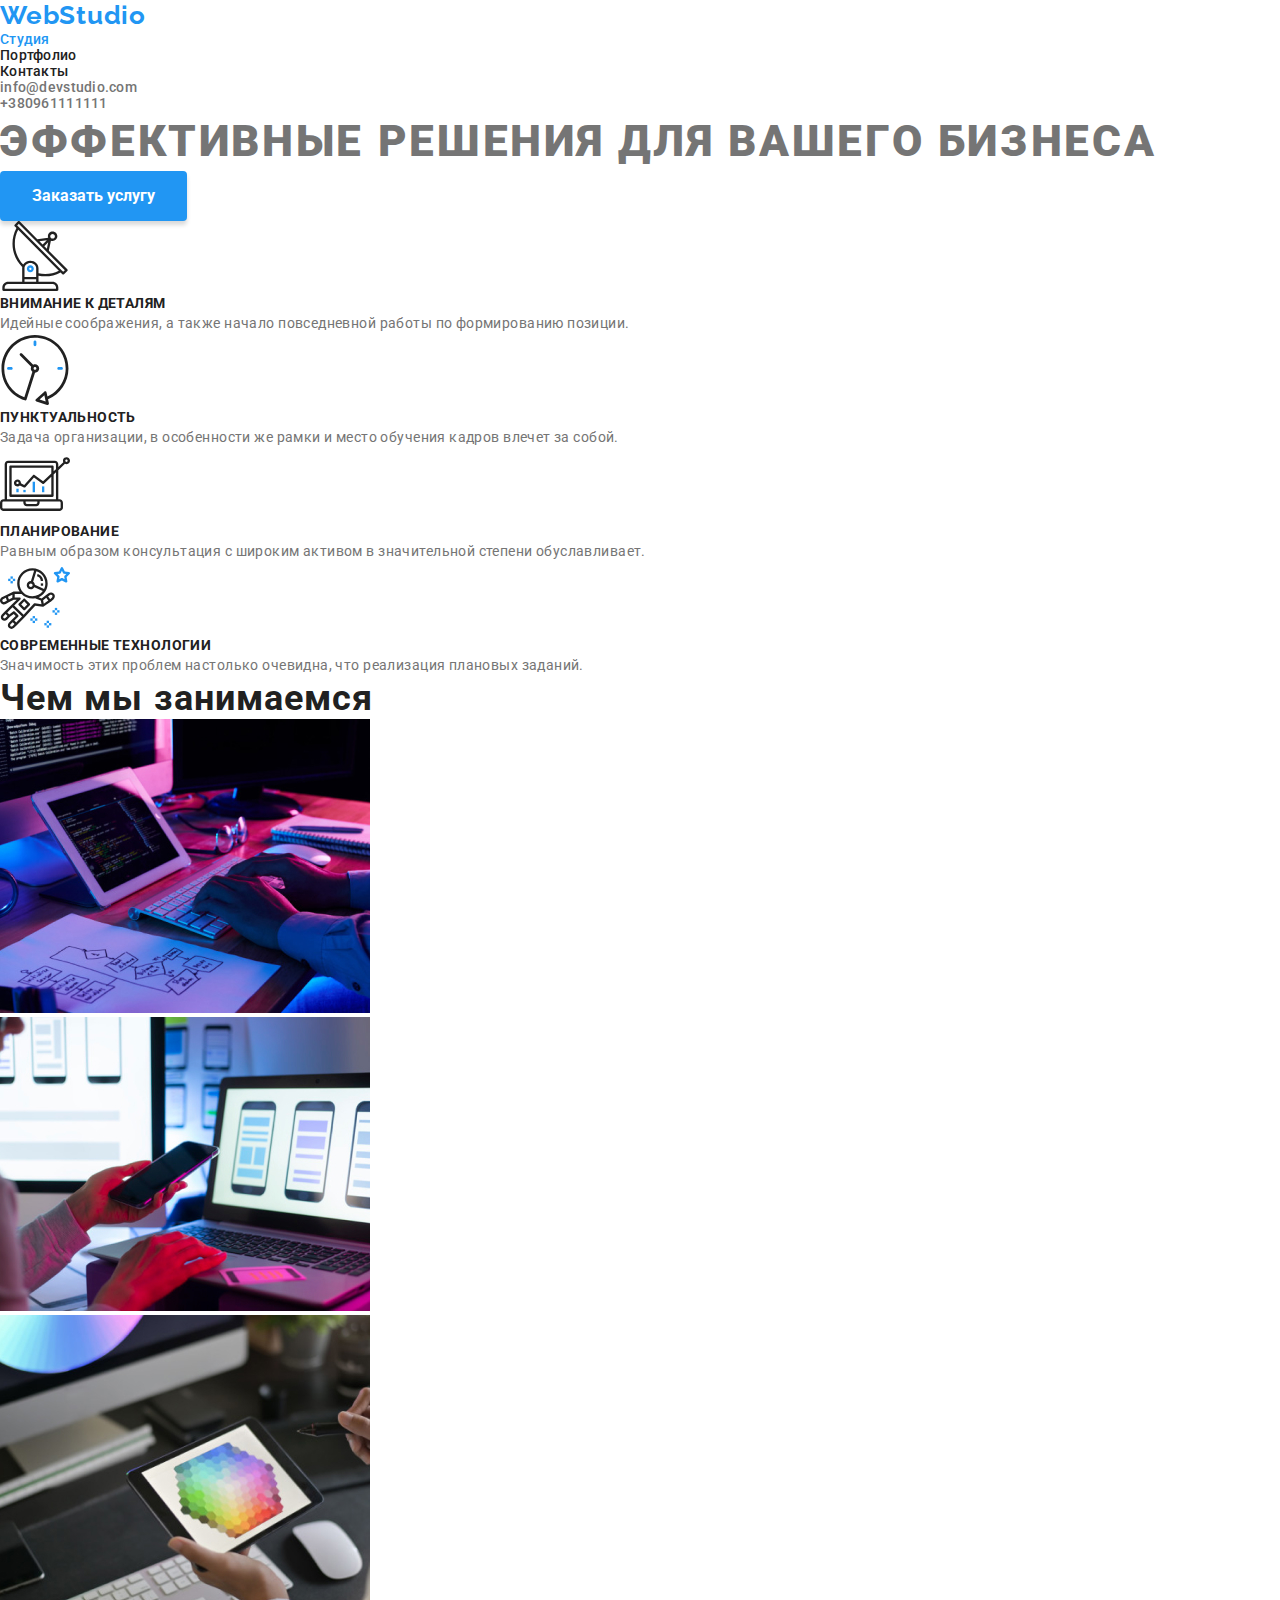
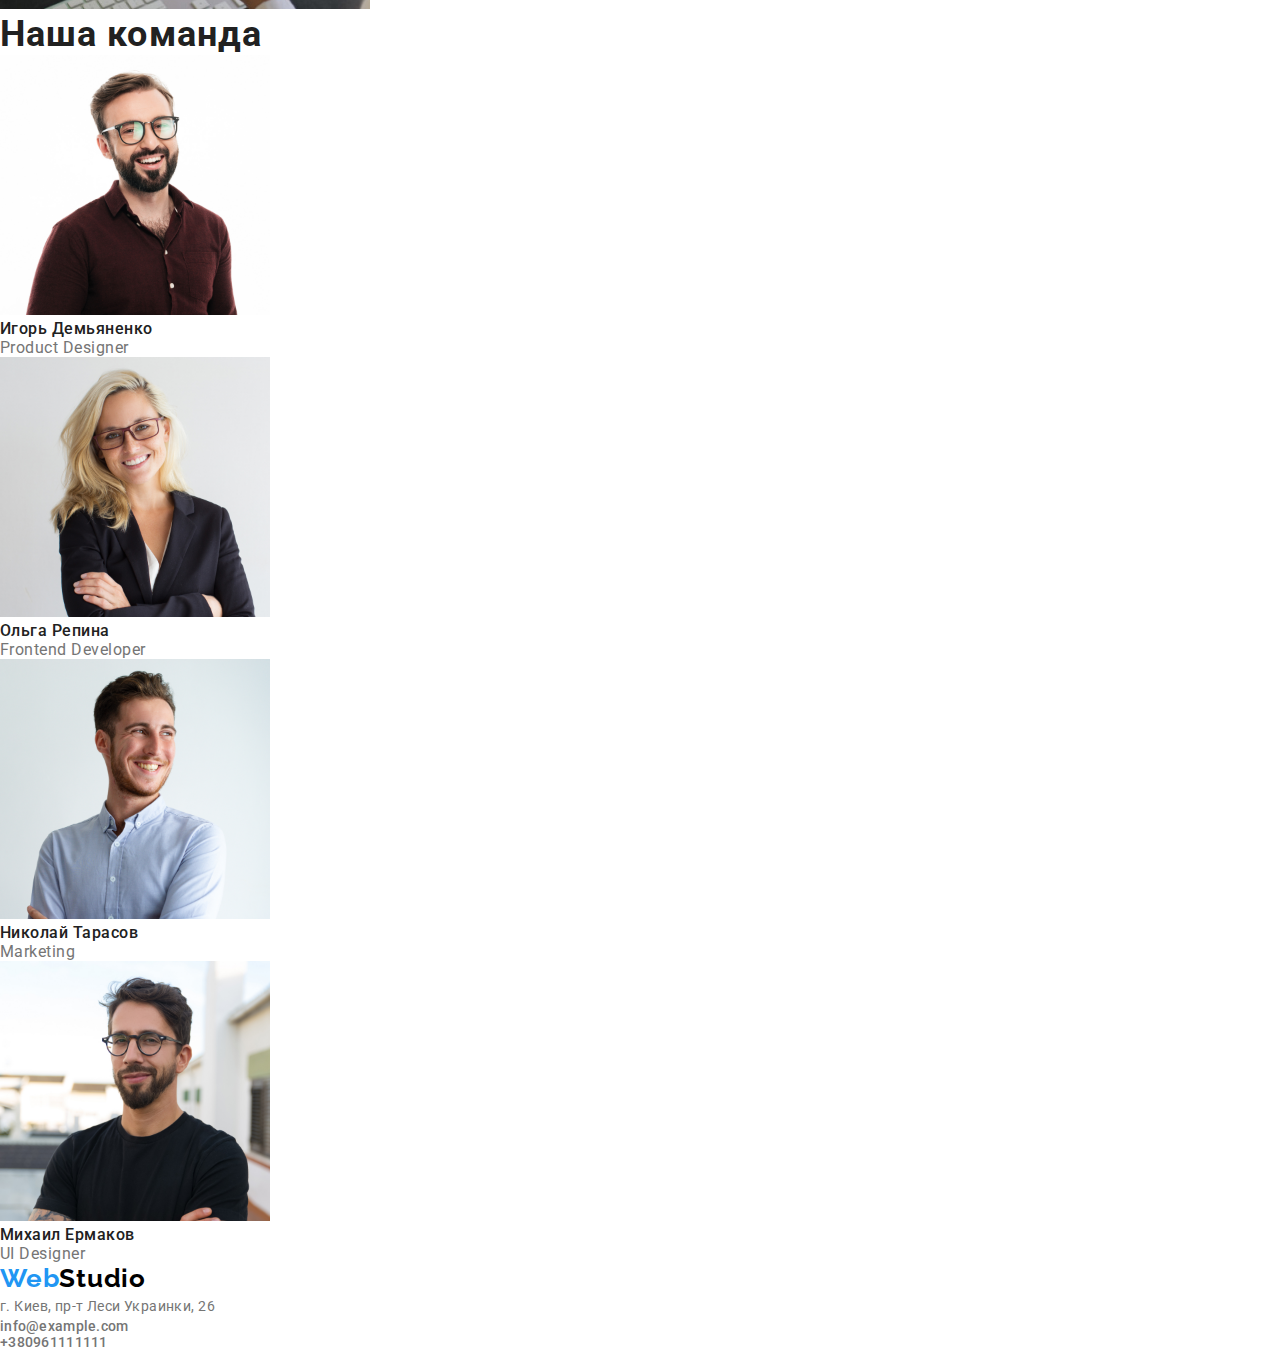
<file: index.html>
<!DOCTYPE html>
<html lang="ru">
  <head>
    <meta charset="UTF-8" />
    <meta name="viewport" content="width=device-width, initial-scale=1.0" />
    <title>Web Studio</title>
    <link
      href="https://fonts.googleapis.com/css2?family=Raleway:wght@700&family=Roboto:wght@400;500;700;900&display=swap"
      rel="stylesheet"
    />
    <link rel="stylesheet" href="./css/style.css" />
  </head>
  <body>
    <!--Верхняя линия-->
    <header>
      <nav>
        <a class="title hover-for-regular-links" href="./index.html">
          <span class="header-title-color">Web</span>Studio
        </a>
        <ul class="nav-elements-style">
          <li>
            <a href="/"
              ><span class="studio-link-current-color">Студия</span></a
            >
          </li>
          <li>
            <a
              class="hover-for-regular-links"
              href="./portfolio.html"
              target="_blank"
              >Портфолио</a
            >
          </li>
          <li>
            <a class="hover-for-regular-links" href="">Контакты</a>
          </li>
        </ul>
      </nav>
      <address>
        <ul class="contacts-link-style">
          <li>
            <a
              class="hover-for-regular-links"
              class="mail-hover"
              href="mailto:info@devstudio.com"
              >info@devstudio.com</a
            >
          </li>
          <li>
            <a class="hover-for-regular-links" href="tel:+380961111111"
              >+380961111111</a
            >
          </li>
        </ul>
      </address>
    </header>

    <main>
      <!--Шапка-->
      <section>
        <h1 class="tagline">Эффективные решения для вашего бизнеса</h1>
        <button class="button-1" type="button">
          Заказать услугу
        </button>
      </section>

      <!-- Особенности -->
      <section>
        <ul class="features">
          <li>
            <img src="./images/logo-feature-1.svg" alt="cпутник" />
            <h3 class="features-title">Внимание к деталям</h3>
            <p>
              Идейные соображения, а также начало повседневной работы по
              формированию позиции.
            </p>
          </li>
          <li>
            <img src="./images/logo-feature-2.svg" alt="часы" />
            <h3 class="features-title">Пунктуальность</h3>
            <p>
              Задача организации, в особенности же рамки и место обучения кадров
              влечет за собой.
            </p>
          </li>
          <li>
            <img src="./images/logo-feature-3.svg" alt="график" />
            <h3 class="features-title">Планирование</h3>
            <p>
              Равным образом консультация с широким активом в значительной
              степени обуславливает.
            </p>
          </li>
          <li>
            <img src="./images/logo-feature-4.svg" alt="космонавт" />
            <h3 class="features-title">Современные технологии</h3>
            <p>
              Значимость этих проблем настолько очевидна, что реализация
              плановых заданий.
            </p>
          </li>
        </ul>
      </section>

      <!-- Чем мы занимаемся -->
      <section>
        <h2 class="about-work-title">Чем мы занимаемся</h2>
        <ul>
          <li>
            <img
              src="./images/image-work-1.jpg"
              alt="десктопные приложения"
              width="370"
              height="294"
            />
          </li>
          <li>
            <img
              src="./images/image-work-2.jpg"
              alt="мобильные приложения"
              width="370"
              height="294"
            />
          </li>
          <li>
            <img
              src="./images/image-work-3.jpg"
              alt="дизайнерские решения"
              width="370"
              height="294"
            />
          </li>
        </ul>
      </section>

      <!-- Наша команда -->
      <section>
        <h2 class="about-us-title">Наша команда</h2>
        <ul class="about-our-team">
          <li>
            <img
              src="./images/member-1.jpg"
              alt="Игорь Демьяненко"
              width="270"
              height="260"
            />
            <h4>Игорь Демьяненко</h4>
            <p>Product Designer</p>
          </li>
          <li>
            <img
              src="./images/member-2.jpg"
              alt="Ольга Репина"
              width="270"
              height="260"
            />
            <h4>Ольга Репина</h4>
            <p>Frontend Developer</p>
          </li>
          <li>
            <img
              src="./images/member-3.jpg"
              alt="Николай Тарасов"
              width="270"
              height="260"
            />
            <h4>Николай Тарасов</h4>
            <p>Marketing</p>
          </li>
          <li>
            <img
              src="./images/member-4.jpg"
              alt="Михаил Ермаков"
              width="270"
              height="260"
            />
            <h4>Михаил Ермаков</h4>
            <p>UI Designer</p>
          </li>
        </ul>
      </section>
    </main>
    <!-- footer -->
    <footer>
      <nav>
        <a class="title hover-for-regular-links" href="./index.html">
          <span class="header-title-color">Web</span>Studio
        </a>
      </nav>
      <address>
        <ul>
          <li>
            <a
              class="address-map hover-for-regular-links"
              href="https://goo.gl/maps/rDXgbdoQVFNTfPx67"
              >г. Киев, пр-т Леси Украинки, 26
            </a>
          </li>
          <li class="contacts-link-style">
            <a class="hover-for-regular-links" href="mailto:info@example.com"
              >info@example.com</a
            >
          </li>
          <li class="contacts-link-style">
            <a class="hover-for-regular-links" href="tel:+380961111111"
              >+380961111111</a
            >
          </li>
        </ul>
      </address>
    </footer>
  </body>
</html>
</file>
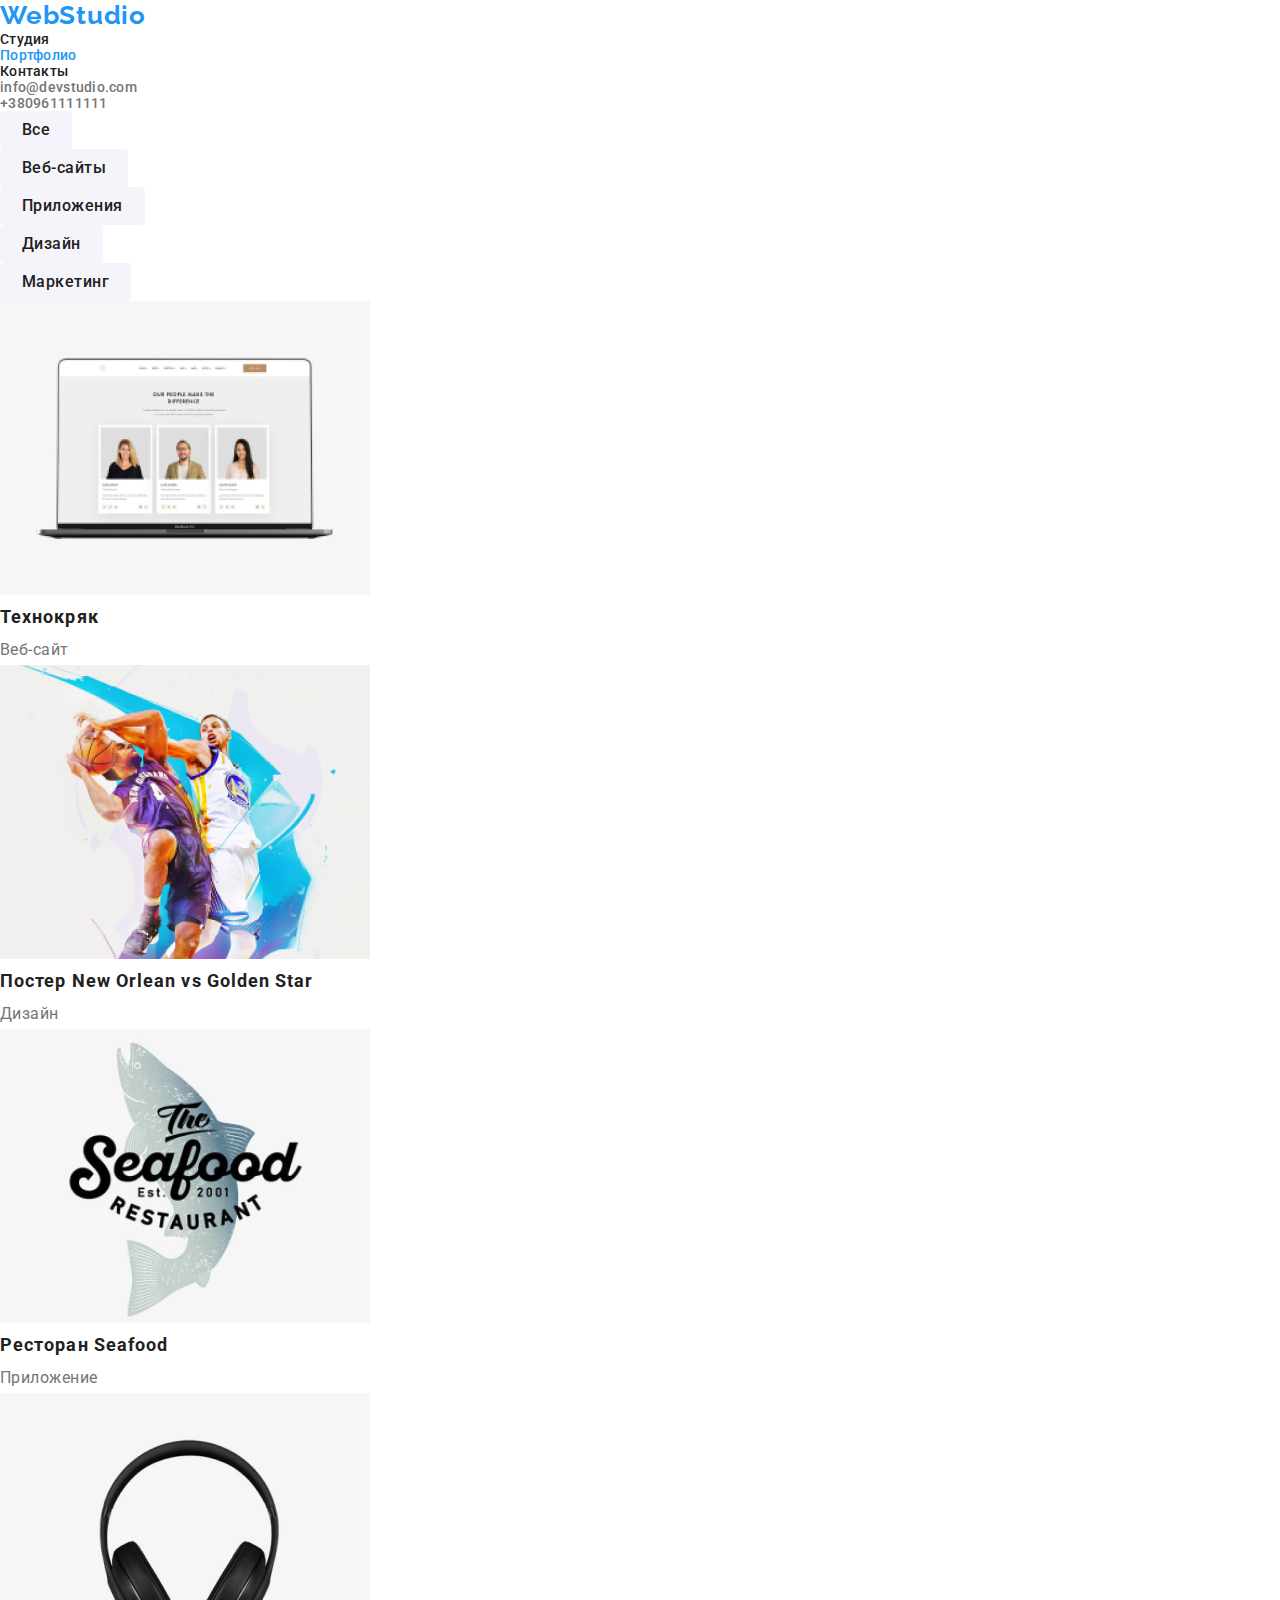
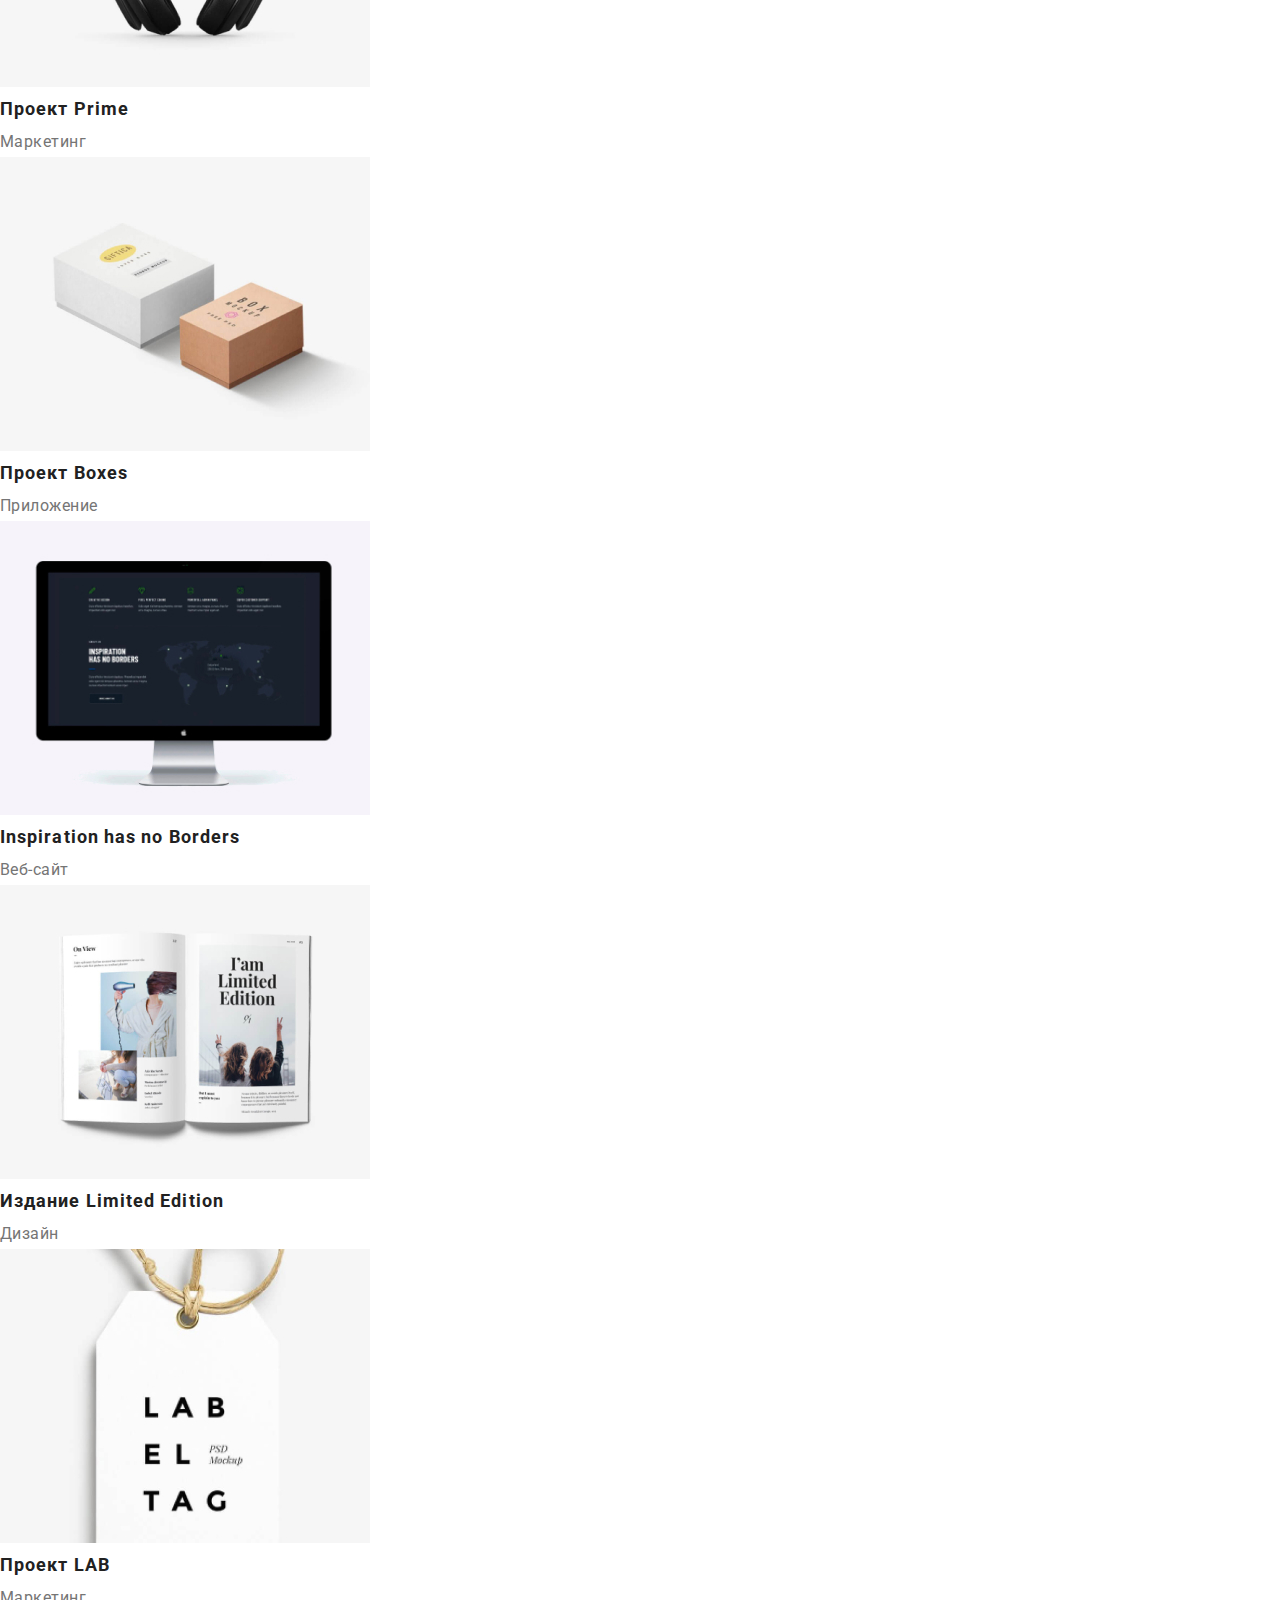
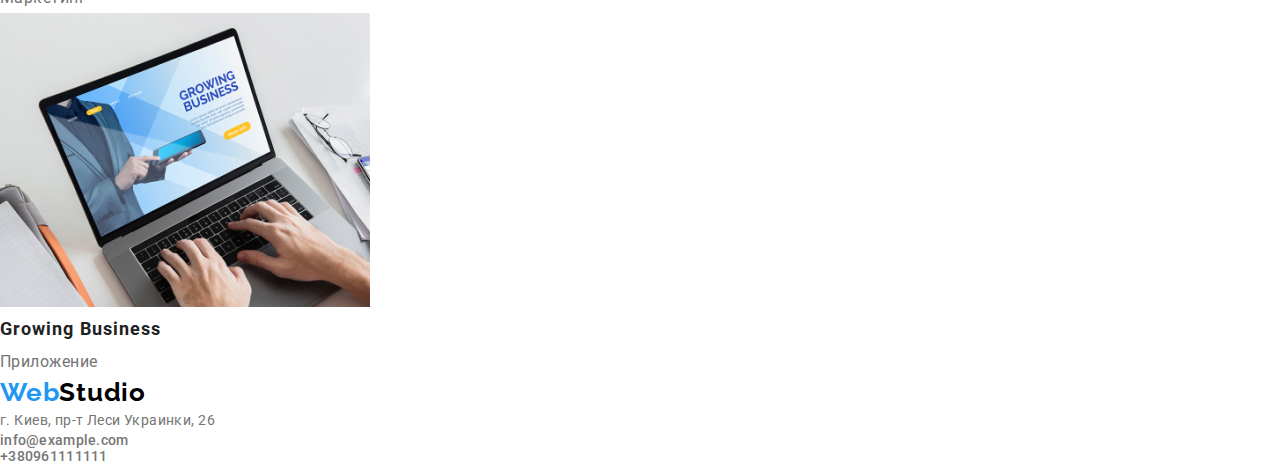
<file: portfolio.html>
<!DOCTYPE html>
<html lang="ru">
  <head>
    <meta charset="UTF-8" />
    <meta name="viewport" content="width=device-width, initial-scale=1.0" />
    <title>Web Studio</title>
    <link
      href="https://fonts.googleapis.com/css2?family=Raleway:wght@700&family=Roboto:wght@400;500;700;900&display=swap"
      rel="stylesheet"
    />
    <link rel="stylesheet" href="./css/style.css" />
  </head>
  <body>
    <!--Верхняя линия-->
    <header>
      <nav>
        <a class="title hover-for-regular-links" href="./index.html">
          <span class="header-title-color">Web</span>Studio
        </a>
        <ul class="nav-elements-style">
          <li>
            <a
              class="hover-for-regular-links"
              href="./index.html"
              target="_parent"
              >Студия</a
            >
          </li>
          <li>
            <a href=""
              ><span class="portfolio-link-current-color">Портфолио</span></a
            >
          </li>
          <li>
            <a class="hover-for-regular-links" href="">Контакты</a>
          </li>
        </ul>
      </nav>
      <address>
        <ul class="contacts-link-style">
          <li>
            <a class="hover-for-regular-links" href="mailto:info@devstudio.com"
              >info@devstudio.com</a
            >
          </li>
          <li>
            <a class="hover-for-regular-links" href="tel:+380961111111"
              >+380961111111</a
            >
          </li>
        </ul>
      </address>
    </header>

    <main>
      <h1 hidden>Портфолио</h1>

      <!-- filters -->
      <section>
        <ul class="porfolio-buttons">
          <li>
            <button type="button">
              Все
            </button>
          </li>
          <li>
            <button type="button">
              Веб-сайты
            </button>
          </li>
          <li>
            <button type="button">
              Приложения
            </button>
          </li>
          <li>
            <button type="button">
              Дизайн
            </button>
          </li>
          <li>
            <button type="button">
              Маркетинг
            </button>
          </li>
        </ul>
      </section>
      <!-- projects -->
      <section>
        <ul class="projects-container">
          <li>
            <a href="">
              <img
                src="./images/project-image-1.jpg"
                alt="ноутбук, в браузере которого открыт веб-сайт"
                width="370"
                height="294"
              />
              <h3>Технокряк</h3>
              <p>Веб-сайт</p>
            </a>
          </li>
          <li>
            <a href="">
              <img
                src="./images/project-image-2.jpg"
                alt="люди играют в баскетболл"
                width="370"
                height="294"
              />
              <h3>Постер New Orlean vs Golden Star</h3>
              <p>Дизайн</p>
            </a>
          </li>
          <li>
            <a href="">
              <img
                src="./images/project-image-3.jpg"
                alt="логотип ресторана Seafood"
                width="370"
                height="294"
              />
              <h3>Ресторан Seafood</h3>
              <p>Приложение</p>
            </a>
          </li>
          <li>
            <a href="">
              <img
                src="./images/project-image-4.jpg"
                alt="наушники"
                width="370"
                height="294"
              />
              <h3>Проект Prime</h3>
              <p>Маркетинг</p>
            </a>
          </li>
          <li>
            <a href="">
              <img
                src="./images/project-image-5.jpg"
                alt="две коробки"
                width="370"
                height="294"
              />
              <h3>Проект Boxes</h3>
              <p>Приложение</p>
            </a>
          </li>
          <li>
            <a href="">
              <img
                src="./images/project-image-6.jpg"
                alt="монитор комьютера"
                width="370"
                height="294"
              />
              <h3>Inspiration has no Borders</h3>
              <p>Веб-сайт</p>
            </a>
          </li>
          <li>
            <a href="">
              <img
                src="./images/project-image-7.jpg"
                alt="книга"
                width="370"
                height="294"
              />
              <h3>Издание Limited Edition</h3>
              <p>Дизайн</p>
            </a>
          </li>
          <li>
            <a href="">
              <img
                src="./images/project-image-8.jpg"
                alt="бирка"
                width="370"
                height="294"
              />
              <h3>Проект LAB</h3>
              <p>Маркетинг</p>
            </a>
          </li>
          <li>
            <a href="">
              <img
                src="./images/project-image-9.jpg"
                alt="человек работает за ноутбуком"
                width="370"
                height="294"
              />
              <h3>Growing Business</h3>
              <p>Приложение</p>
            </a>
          </li>
        </ul>
      </section>
    </main>
    <!-- footer -->
    <footer>
      <nav>
        <a class="title hover-for-regular-links" href="./index.html">
          <span class="header-title-color">Web</span>Studio
        </a>
      </nav>
      <address>
        <ul>
          <li>
            <a
              class="address-map hover-for-regular-links"
              href="https://goo.gl/maps/rDXgbdoQVFNTfPx67"
              >г. Киев, пр-т Леси Украинки, 26
            </a>
          </li>
          <li class="contacts-link-style hover-for-regular-links">
            <a href="mailto:info@example.com">info@example.com</a>
          </li>
          <li class="contacts-link-style hover-for-regular-links">
            <a href="tel:+380961111111">+380961111111</a>
          </li>
        </ul>
      </address>
    </footer>
  </body>
</html>
</file>
<file: css/style.css>
/* при  окончательном оформлении
 проверить закоментированные значения */

* {
  margin: 0;
  padding: 0;
  box-sizing: border-box;
}

body {
  font-family: roboto, sans-serif;
  color: #757575;
}

.title {
  font-family: Raleway, sans-serif;
  font-weight: bold;
  font-size: 26px;
  line-height: 31px;
  letter-spacing: 0.03em;
  color: #000000;
}

.header-title-color {
  color: #2196f3;
}
.nav-elements-style {
  font-weight: 500;
  font-size: 14px;
  line-height: 16px;
  letter-spacing: 0.02em;
  color: #212121;
}

.studio-link-current-color {
  color: #2196f3;
}

/* убирает подчеркивание ссылок */
a {
  text-decoration-line: none;
  /* наследует значение свойства предка */
  color: inherit;
}

a:focus {
  color: #2196f3;
  outline-color: inherit;
}

.contacts-link-style {
  font-style: normal;
  font-weight: 500;
  font-size: 14px;
  line-height: 16px;
  letter-spacing: 0.02em;
}

.address-map {
  font-style: normal;
  font-weight: normal;
  font-size: 14px;
  line-height: 24px;
  letter-spacing: 0.03em;
  /* color: #ffffff; */
}

.hover-for-regular-links:hover {
  color: #2196f3;
}

.porfolio-buttons button:hover {
  background-color: #2196f3;
  color: #ffffff;
  box-shadow: 0px 3px 1px rgba(0, 0, 0, 0.1), 0px 1px 2px rgba(0, 0, 0, 0.08),
    0px 2px 2px rgba(0, 0, 0, 0.12);
}

/*  порядок вставки псевоклассов по спец
a:link { color: red; }
a:visited { color: grey; }
a:hover { color: blue; }
a:active { background-color: yellow; } */

.tagline {
  font-weight: 900;
  font-size: 44px;
  line-height: 60px;
  /* text-align: center; */
  letter-spacing: 0.06em;
  text-transform: uppercase;
  /* color: #ffffff; */
}

.features-title {
  font-weight: bold;
  font-size: 14px;
  line-height: 16px;
  letter-spacing: 0.03em;
  text-transform: uppercase;
  color: #212121;
}

.features li p {
  font-weight: normal;
  font-size: 14px;
  line-height: 24px;
  letter-spacing: 0.03em;
}

.about-work-title {
  font-weight: bold;
  font-size: 36px;
  line-height: 42px;
  /* text-align: center; */
  letter-spacing: 0.03em;
  color: #212121;
}

.about-us-title {
  font-weight: bold;
  font-size: 36px;
  line-height: 42px;
  /* text-align: center; */
  letter-spacing: 0.03em;
  color: #212121;
}
.about-our-team li h4 {
  font-weight: 500;
  font-size: 16px;
  line-height: 19px;
  /* text-align: center; */
  letter-spacing: 0.03em;
  color: #212121;
}

.about-our-team li p {
  font-weight: normal;
  font-size: 16px;
  line-height: 19px;
  /* text-align: center; */
  letter-spacing: 0.03em;
}

.button-1 {
  padding: 10px 32px;
  cursor: pointer;
  font-weight: bold;
  font-size: 16px;
  line-height: 30px;
  color: #ffffff;
  font-family: roboto, sans-serif;
  border: none;

  background: #2196f3;
  box-shadow: 0px 4px 4px rgba(0, 0, 0, 0.15);
  border-radius: 4px;
}

.portfolio-link-current-color {
  color: #2196f3;
}

.porfolio-buttons button {
  background-color: #f5f4fa;
  border-radius: 4px;
  padding: 6px 22px;
  border: none;
  cursor: pointer;
  box-shadow: none;
  font-weight: 500;
  font-size: 16px;
  line-height: 26px;
  text-align: center;
  letter-spacing: 0.03em;
  color: #212121;
  font-family: roboto, sans-serif;
}

.projects-container {
  color: #212121;
}

.projects-container li a h3 {
  font-weight: bold;
  font-size: 18px;
  line-height: 36px;
  letter-spacing: 0.06em;
}

.projects-container li a p {
  font-weight: normal;
  font-size: 16px;
  line-height: 30px;
  letter-spacing: 0.03em;
  color: #757575;
}
</file>
